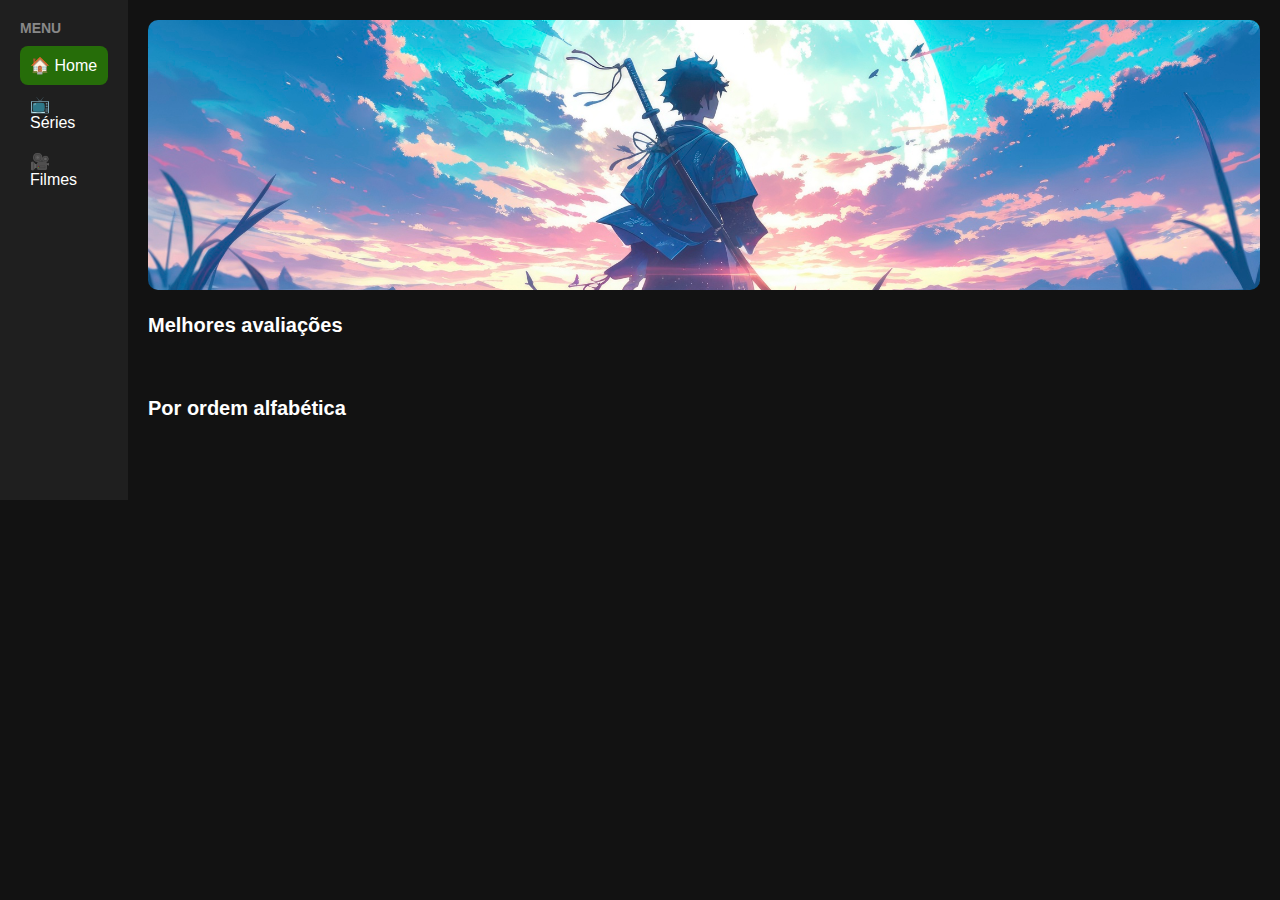
<file: index.html>
<!DOCTYPE html>
<html lang="pt-br">

<head>
    <meta charset="UTF-8">
    <meta name="viewport" content="width=device-width, initial-scale=1.0">
    <title>Anime Hero</title>
    <link rel="stylesheet" href="style.css">
</head>

<body>

    <div class="container">

        <!-- Menu Lateral -->
        <aside class="sidebar">
            <h2>MENU</h2>
            <ul>
                <li id="menu-home" class="active">🏠 Home</li>
                <li id="menu-serial">📺 Séries</li>
                <li id="menu-movie">🎥 Filmes</li>
            </ul>
        </aside>


        <!-- Conteúdo Principal -->
        <main class="main-content">
            <!-- Banner / Video -->
            <div class="banner">
                <img src="banner-hero.jpg" alt="Banner Anime">
            </div>

            <!-- Ordenados por melhores avaliações -->
            <section>
                <h2>Melhores avaliações</h2>
                <div id="anime-container" class="card-container">
                    <!-- Os animes serão inseridos aqui pelo JS -->
                </div>
            </section>

            <!-- Ordenados por ordem alfabética -->
            <section>
                <h2>Por ordem alfabética</h2>
                <div id="anime-alphabetical" class="card-container">
                    <!-- Os animes ordenados aparecerão aqui -->
                </div>
            </section>

        </main>
    </div>

    <script src="main.js"></script>
</body>

</html>
</file>
<file: style.css>
* {
    margin: 0;
    padding: 0;
    box-sizing: border-box;
}

body {
    font-family: Arial, sans-serif;
    background-color: #121212;
    color: white;
    overflow-x: hidden;
}

.container {
    display: flex;
}

/* Sidebar */
.sidebar {
    width: 10%;
    background-color: #1f1f1f;
    padding: 20px;
    overflow-y: auto;
}

.sidebar h2 {
    margin-bottom: 10px;
    font-size: 14px;
    color: #888;
}

.sidebar ul {
    list-style: none;
    margin-bottom: 20px;
}

.sidebar li {
    padding: 10px;
    border-radius: 8px;
    cursor: pointer;
    transition: 0.3s;
}

.sidebar li:hover,
.sidebar li.active {
    background-color: #266d09;
}

/* Main Content */
.main-content {
    flex: 1;
    padding: 20px;
    overflow-y: auto;
}

.banner img {
    height: 30vh;
    width: 100%;
    border-radius: 10px;
    margin-bottom: 20px;
    object-fit: cover; /* Ou 'contain', 'fill', etc. */
    object-position: center;
}

/* Sections */
section {
    margin-bottom: 40px;
}

section h2 {
    margin-bottom: 20px;
    font-size: 20px;
}

/* Cards */
.card-container {
    display: flex;
    gap: 15px;
    flex-wrap: wrap;
}

.card {
    width: 150px;
    position: relative;
}

.card img {
    width: 100%;
    border-radius: 8px;
    display: block;
}

.card .title {
    margin-top: 5px;
    font-size: 14px;
    text-align: center;
}

.rating {
    position: absolute;
    top: 8px;
    right: 8px;
    background-color: #266d09;
    color: white;
    padding: 3px 8px;
    border-radius: 20px;
    font-size: 12px;
    font-weight: bold;
}

.container-details {
    padding: 20px;
    color: white;
    height: 96vh;
}

.container-details h1 {
    text-align: center;
    margin-bottom: 20px;
}

.container-details button {
    background-color: #266d09;
    color: white;
    border: none;
    padding: 8px 12px;
    border-radius: 8px;
    cursor: pointer;
    font-weight: 900;
}

.details-content {
    display: flex;
    width: 100vw;
    height: 80vh;
    gap: 20px;
}

#anime-img {
    width: 225px;
    height: 320px;
}

.text-content {
    width: 80%;
    height: 90%;
}

.text-content p {
    margin: 20px 0;
}

#trailer {
    height: 70vh;
}

#trailer iframe {
    width: 100%;
    height: 100%;
    border-radius: 20px;
}
</file>
